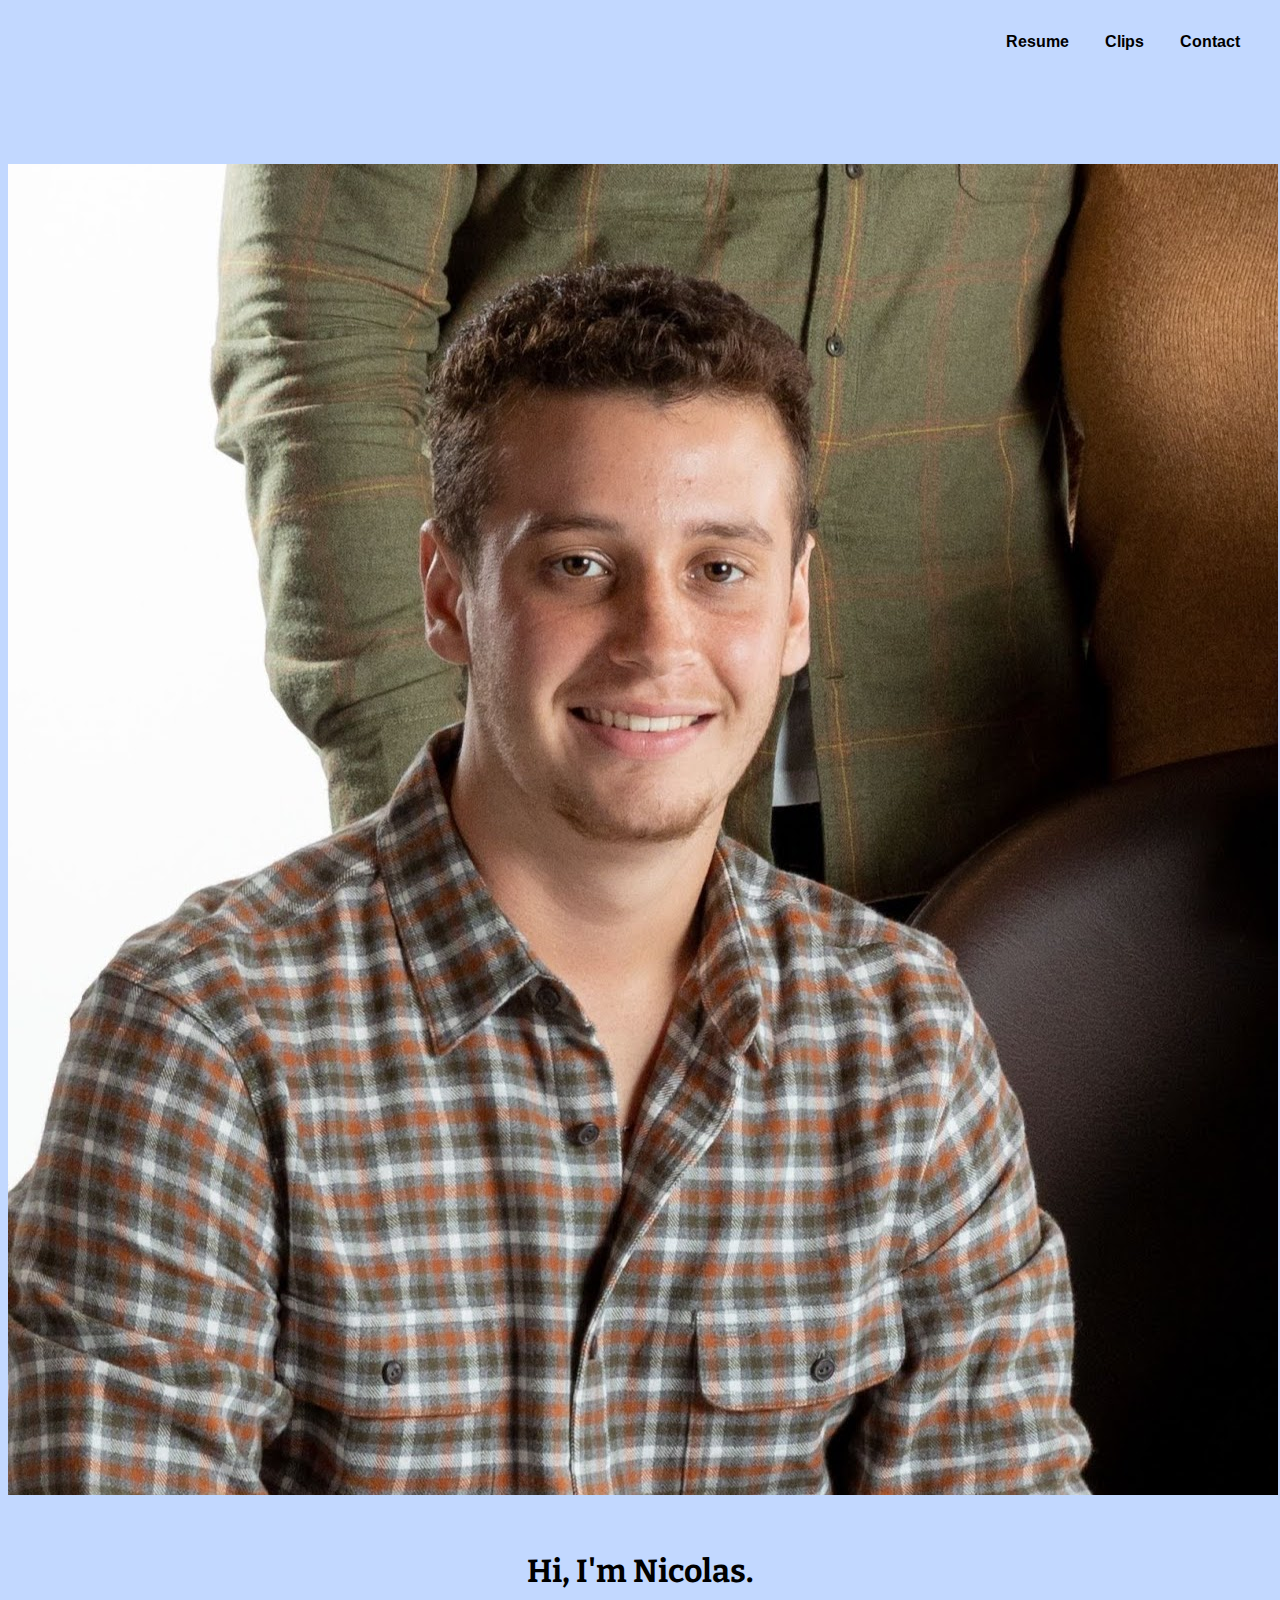
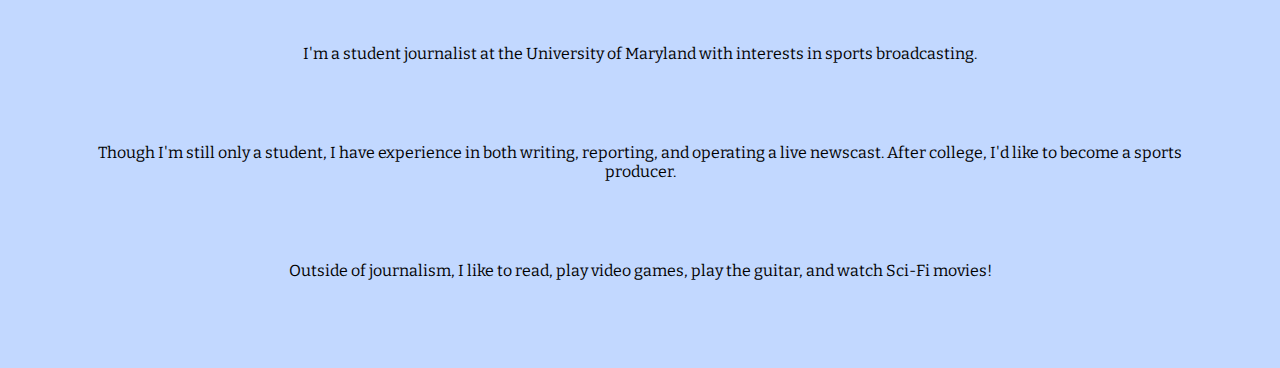
<file: index.html>
<!DOCTYPE html>
<html lang="en">
<head>
    <meta charset="utf-8">
    <meta name="viewport" content="width=device-width, initial-scale=1.0">
    <meta http-equiv="x-ua-compatible" content="ie=edge">
    <title>Nicolas Quintana</title>
    <meta name="description"
        content="Nicolas Quintana is currently a journalism student at the Philip Merrill College of Journalism at the University of Maryland.">
    <link rel="preconnect" href="https://fonts.googleapis.com">
    <link rel="preconnect" href="https://fonts.gstatic.com" crossorigin>
    <link
        href="https://fonts.googleapis.com/css2?family=Arimo:ital,wght@0,400;0,500;0,600;0,700;1,400;1,500;1,600;1,700&family=Bitter:ital,wght@0,100;0,200;0,300;0,400;0,500;0,600;0,700;0,800;0,900;1,100;1,200;1,300;1,400;1,500;1,600;1,700;1,800;1,900&display=swap"
        rel="stylesheet">
    <link href="https://cdn.jsdelivr.net/npm/bootstrap@5.3.0-alpha1/dist/css/bootstrap.min.css" rel="stylesheet"
        integrity="sha384-GLhlTQ8iRABdZLl6O3oVMWSktQOp6b7In1Zl3/Jr59b6EGGoI1aFkw7cmDA6j6gD" crossorigin="anonymous">
    <link rel="stylesheet" href="site/css/site.css">
</head>
<body>
    <div class="container">
        <header>
            <a style="text-decoration: none" href="/resume/index.html">Resume</a>
            <a style="text-decoration: none" href="/clips/index.html">Clips</a>
            <a style="text-decoration: none" href="/contact/index.html">Contact</a>
        </header>
        <main>
            <div class="row">
                <div class="col-md-5">
                    <img src="site/images/IMG_2705.JPG" alt="Portriat photo" class="img-fluid">
                </div>
                <div class="name col-md-6">
                    <h1>Hi, I'm Nicolas.</h1>
                    <p>I'm a student journalist at the University of Maryland with interests in sports broadcasting.</p>
                    <p>Though I'm still only a student, I have experience in both writing, reporting, and operating a
                        live newscast. After college, I'd like to become a sports producer.</p>
                    <p>Outside of journalism, I like to read, play video games, play the guitar, and watch Sci-Fi
                        movies!</p>
                </div>
            </div>
        </main>
        <script src="https://cdn.jsdelivr.net/npm/@popperjs/core@2.11.6/dist/umd/popper.min.js"
            integrity="sha384-oBqDVmMz9ATKxIep9tiCxS/Z9fNfEXiDAYTujMAeBAsjFuCZSmKbSSUnQlmh/jp3"
            crossorigin="anonymous"></script>
        <script src="https://cdn.jsdelivr.net/npm/bootstrap@5.3.0-alpha1/dist/js/bootstrap.min.js"
            integrity="sha384-mQ93GR66B00ZXjt0YO5KlohRA5SY2XofN4zfuZxLkoj1gXtW8ANNCe9d5Y3eG5eD"
            crossorigin="anonymous"></script>
    </div>
</body>
</html>
</file>
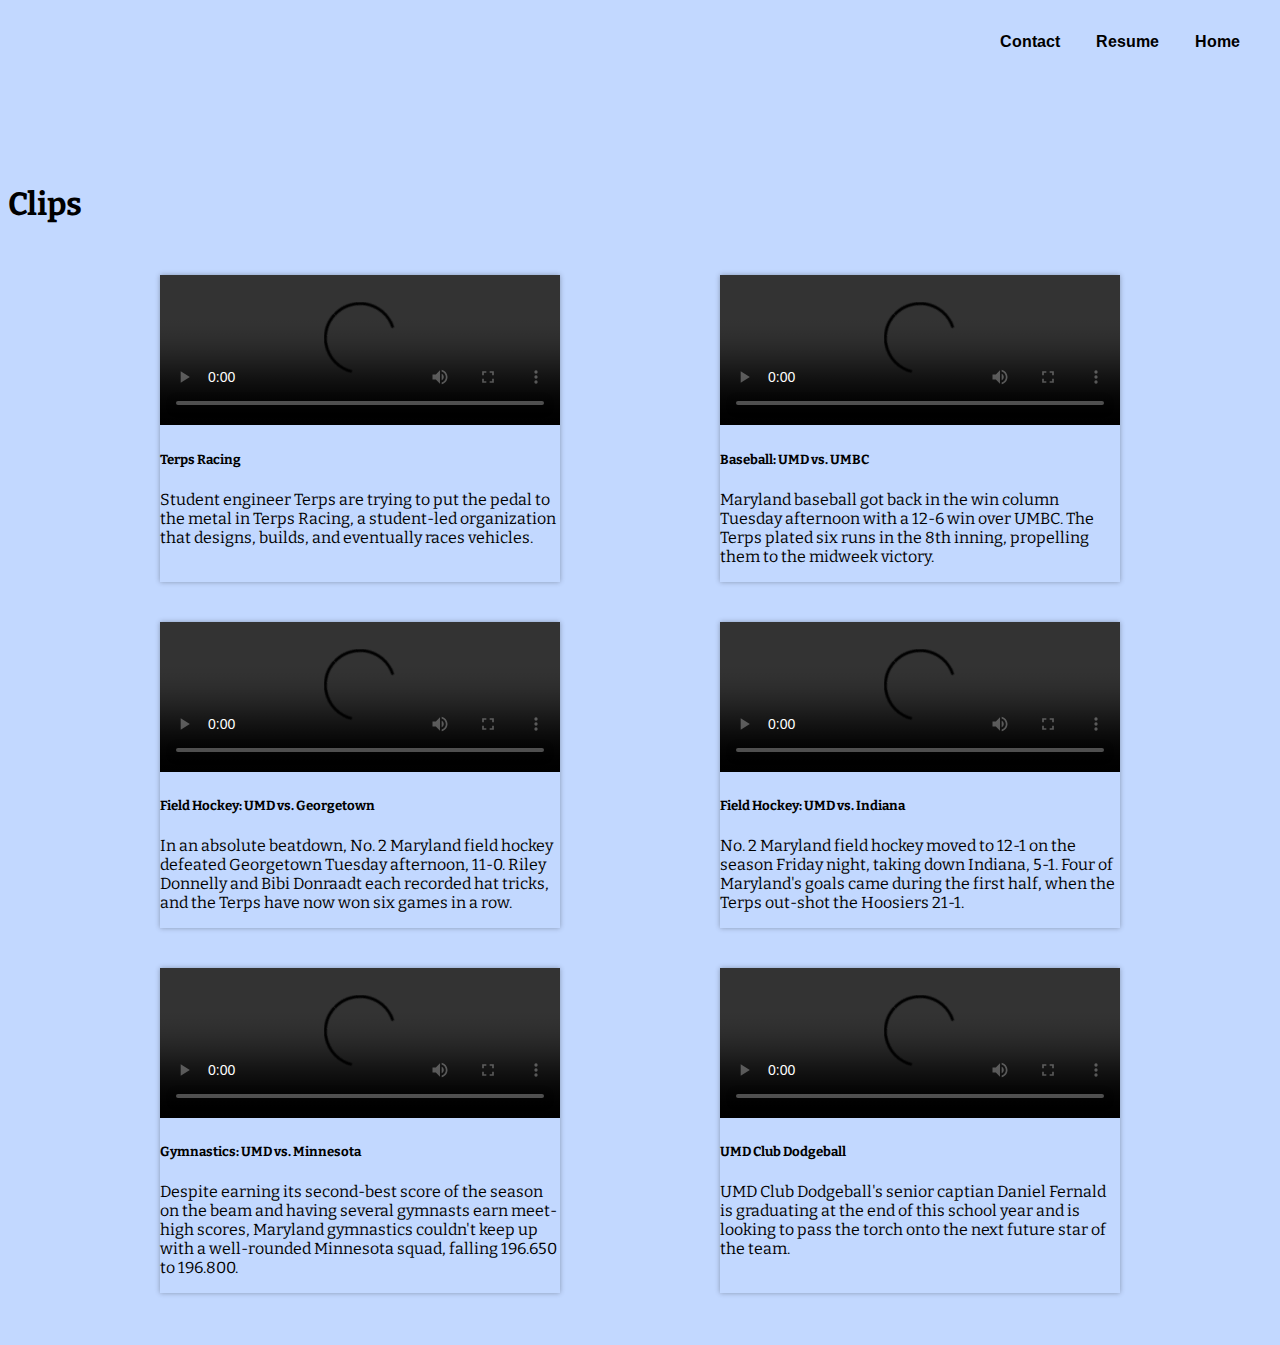
<file: clips/index.html>
<!DOCTYPE html>
<html lang="en">
<head>
    <meta charset="utf-8">
    <meta name="viewport" content="width=device-width, initial-scale=1.0">
    <meta http-equiv="x-ua-compatible" content="ie=edge">
    <title>Nicolas Quintana</title>
    <meta name="description"
        content="Nicolas Quintana is currently a journalism student at the Philip Merrill College of Journalism at the University of Maryland.">
    <link rel="preconnect" href="https://fonts.googleapis.com">
    <link rel="preconnect" href="https://fonts.gstatic.com" crossorigin>
    <link
        href="https://fonts.googleapis.com/css2?family=Arimo:ital,wght@0,400;0,700;1,400&family=Bitter:ital,wght@0,400;0,700;1,400;1,700&display=swap"
        rel="stylesheet">
    <link href="https://cdn.jsdelivr.net/npm/bootstrap@5.3.0-alpha1/dist/css/bootstrap.min.css" rel="stylesheet"
        integrity="sha384-GLhlTQ8iRABdZLl6O3oVMWSktQOp6b7In1Zl3/Jr59b6EGGoI1aFkw7cmDA6j6gD" crossorigin="anonymous">
    <link rel="stylesheet" href="../site/css/site.css">
</head>
<body>
    <div class="container">
        <header>
            <a style="text-decoration: none" href="/contact/index.html">Contact</a>
            <a style="text-decoration: none" href="/resume/index.html">Resume</a>
            <a style="text-decoration: none" href="../index.html">Home</a>
        </header>
        <main>
            <h1>Clips</h1>
            <div class="video-container">
                <div class="video-box">
                    <video src="../site/videos/Terps Racing.mp4" controls></video>
                    <h5>Terps Racing</h5>
                    <p>Student engineer Terps are trying to put the pedal to the metal in Terps Racing, a student-led
                        organization that designs, builds, and eventually races vehicles.</p>
                </div>
                <div class="video-box">
                    <video src="../site/videos/Maryland vs. UMBC Gamer 3-7-23.mp4" controls></video>
                    <h5>Baseball: UMD vs. UMBC</h5>
                    <p>Maryland baseball got back in the win column Tuesday afternoon with a 12-6 win over UMBC. The
                        Terps plated six runs in the 8th inning, propelling them to the midweek victory.</p>
                </div>
                <div class="video-box">
                    <video src="../site/videos/Nicolas Maryland vs Georgetown Gamer.mp4" controls></video>
                    <h5>Field Hockey: UMD vs. Georgetown</h5>
                    <p>In an absolute beatdown, No. 2 Maryland field hockey defeated Georgetown Tuesday afternoon, 11-0.
                        Riley Donnelly and Bibi Donraadt each recorded hat tricks, and the Terps have now won six games
                        in a row.</p>
                </div>
                <div class="video-box">
                    <video src="../site/videos/Nicolas Maryland vs Indiana Gamer.mp4" controls></video>
                    <h5>Field Hockey: UMD vs. Indiana</h5>
                    <p>No. 2 Maryland field hockey moved to 12-1 on the season Friday night, taking down Indiana, 5-1.
                        Four of Maryland's goals came during the first half, when the Terps out-shot the Hoosiers 21-1.
                    </p>
                </div>
                <div class="video-box">
                    <video src="../site/videos/Maryland vs Minnesota Gymnastic Gamer.mp4" controls></video>
                    <h5>Gymnastics: UMD vs. Minnesota</h5>
                    <p>Despite earning its second-best score of the season on the beam and having several gymnasts earn
                        meet-high scores, Maryland gymnastics couldn't keep up with a well-rounded Minnesota squad,
                        falling 196.650 to 196.800.</p>
                </div>
                <div class="video-box">
                    <video src="../site/videos/NAT Sound Package Recut.mp4" controls></video>
                    <h5>UMD Club Dodgeball</h5>
                    <p>UMD Club Dodgeball's senior captian Daniel Fernald is graduating at the end of this school year
                        and is looking to pass the torch onto the next future star of the team. </p>
                </div>
            </div>
        </main>
        <script src="https://cdn.jsdelivr.net/npm/@popperjs/core@2.11.6/dist/umd/popper.min.js"
            integrity="sha384-oBqDVmMz9ATKxIep9tiCxS/Z9fNfEXiDAYTujMAeBAsjFuCZSmKbSSUnQlmh/jp3"
            crossorigin="anonymous"></script>
        <script src="https://cdn.jsdelivr.net/npm/bootstrap@5.3.0-alpha1/dist/js/bootstrap.min.js"
            integrity="sha384-mQ93GR66B00ZXjt0YO5KlohRA5SY2XofN4zfuZxLkoj1gXtW8ANNCe9d5Y3eG5eD"
            crossorigin="anonymous"></script>
</body>
</html>
</file>
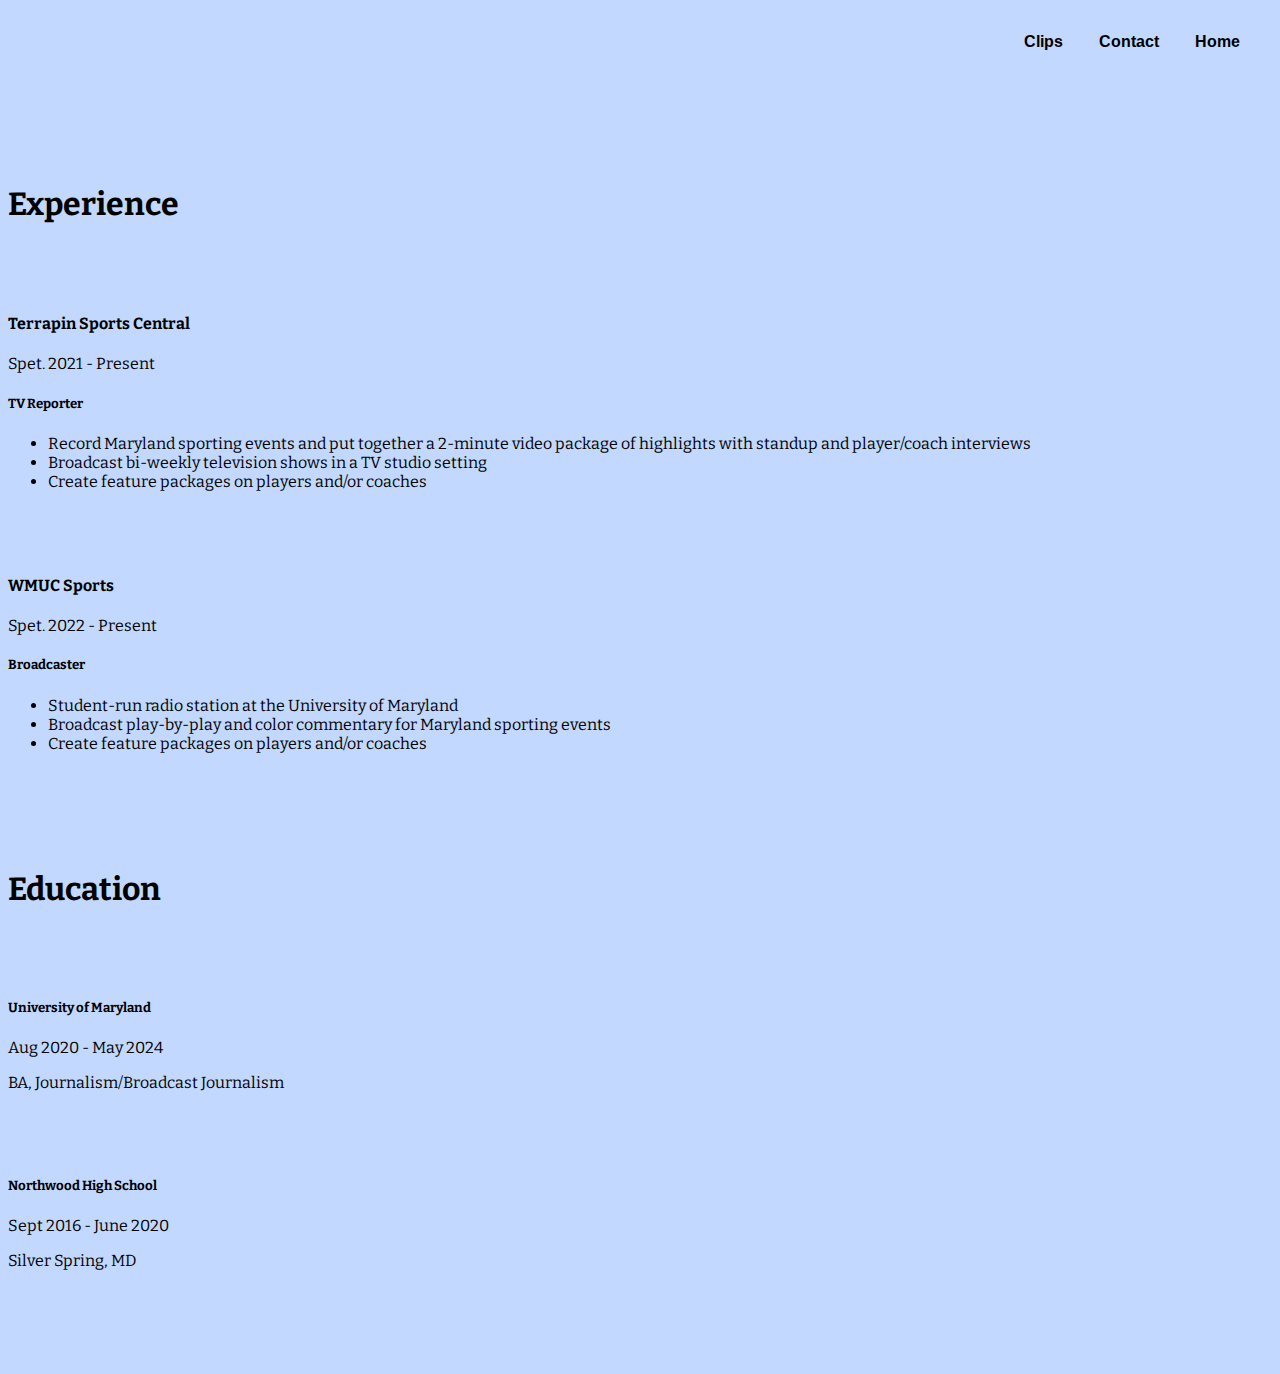
<file: resume/index.html>
<!DOCTYPE html>
<html lang="en">
<head>
    <meta charset="utf-8">
    <meta name="viewport" content="width=device-width, initial-scale=1.0">
    <meta http-equiv="x-ua-compatible" content="ie=edge">
    <title>Nicolas Quintana</title>
    <meta name="description"
        content="Nicolas Quintana is currently a journalism student at the Philip Merrill College of Journalism at the University of Maryland.">
    <link rel="preconnect" href="https://fonts.googleapis.com">
    <link rel="preconnect" href="https://fonts.gstatic.com" crossorigin>
    <link
        href="https://fonts.googleapis.com/css2?family=Arimo:ital,wght@0,400;0,700;1,400&family=Bitter:ital,wght@0,400;0,700;1,400;1,700&display=swap"
        rel="stylesheet">
    <link href="https://cdn.jsdelivr.net/npm/bootstrap@5.3.0-alpha1/dist/css/bootstrap.min.css" rel="stylesheet"
        integrity="sha384-GLhlTQ8iRABdZLl6O3oVMWSktQOp6b7In1Zl3/Jr59b6EGGoI1aFkw7cmDA6j6gD" crossorigin="anonymous">
    <link rel="stylesheet" href="../site/css/site.css">
</head>
<body>
    <div class="container">
        <header>
            <a href="/clips/index.html">Clips</a>
            <a href="/contact/index.html">Contact</a>
            <a href="../index.html">Home</a>
        </header>
        <main>
            <h1>Experience</h1>
            <div class="row">
                <div class="Job1 col-lg-12">
                    <h4>Terrapin Sports Central</h4>
                </div>
            </div>
            <div class="col-lg-3">
                <p>Spet. 2021 - Present</p>
            </div>
            <div class="col-lg-6 ">
                <h5>TV Reporter</h5>
                <ul>
                    <li>Record Maryland sporting events and put together a 2-minute video package of highlights with
                        standup and player/coach interviews</li>
                    <li>Broadcast bi-weekly television shows in a TV studio setting</li>
                    <li>Create feature packages on players and/or coaches</li>
                </ul>
            </div>
            <div class="row">
                <div class="Job1 col-lg-12">
                    <h4>WMUC Sports</h4>
                </div>
            </div>
            <div class="col-lg-3">
                <p>Spet. 2022 - Present</p>
            </div>
            <div class="col-lg-6 ">
                <h5>Broadcaster</h5>
                <ul>
                    <li>Student-run radio station at the University of Maryland</li>
                    <li>Broadcast play-by-play and color commentary for Maryland sporting events</li>
                    <li>Create feature packages on players and/or coaches</li>
                </ul>
                <div class="row education">
                    <div class="col-lg-3 college">
                        <h1>Education</h1>
                    </div>
                    <div class="col-lg-12">
                        <h5>University of Maryland</h5>
                    </div>
                    <div class="col-lg-4 col-md-5">
                        <p>Aug 2020 - May 2024</p>
                    </div>
                    <div class="col-lg-6 ">
                        <p>BA, Journalism/Broadcast Journalism</p>
                    </div>
                    <div class="col-lg-12 highschool">
                        <h5>Northwood High School</h5>
                    </div>
                    <div class="col-lg-4 col-md-5">
                        <p>Sept 2016 - June 2020</p>
                    </div>
                    <div class="col-lg-6 ">
                        <p>Silver Spring, MD</p>
                    </div>
                </div>
            </div>
    </div>
    </main>
    <script src="https://cdn.jsdelivr.net/npm/@popperjs/core@2.11.6/dist/umd/popper.min.js"
        integrity="sha384-oBqDVmMz9ATKxIep9tiCxS/Z9fNfEXiDAYTujMAeBAsjFuCZSmKbSSUnQlmh/jp3"
        crossorigin="anonymous"></script>
    <script src="https://cdn.jsdelivr.net/npm/bootstrap@5.3.0-alpha1/dist/js/bootstrap.min.js"
        integrity="sha384-mQ93GR66B00ZXjt0YO5KlohRA5SY2XofN4zfuZxLkoj1gXtW8ANNCe9d5Y3eG5eD"
        crossorigin="anonymous"></script>
</body>
</html>
</file>
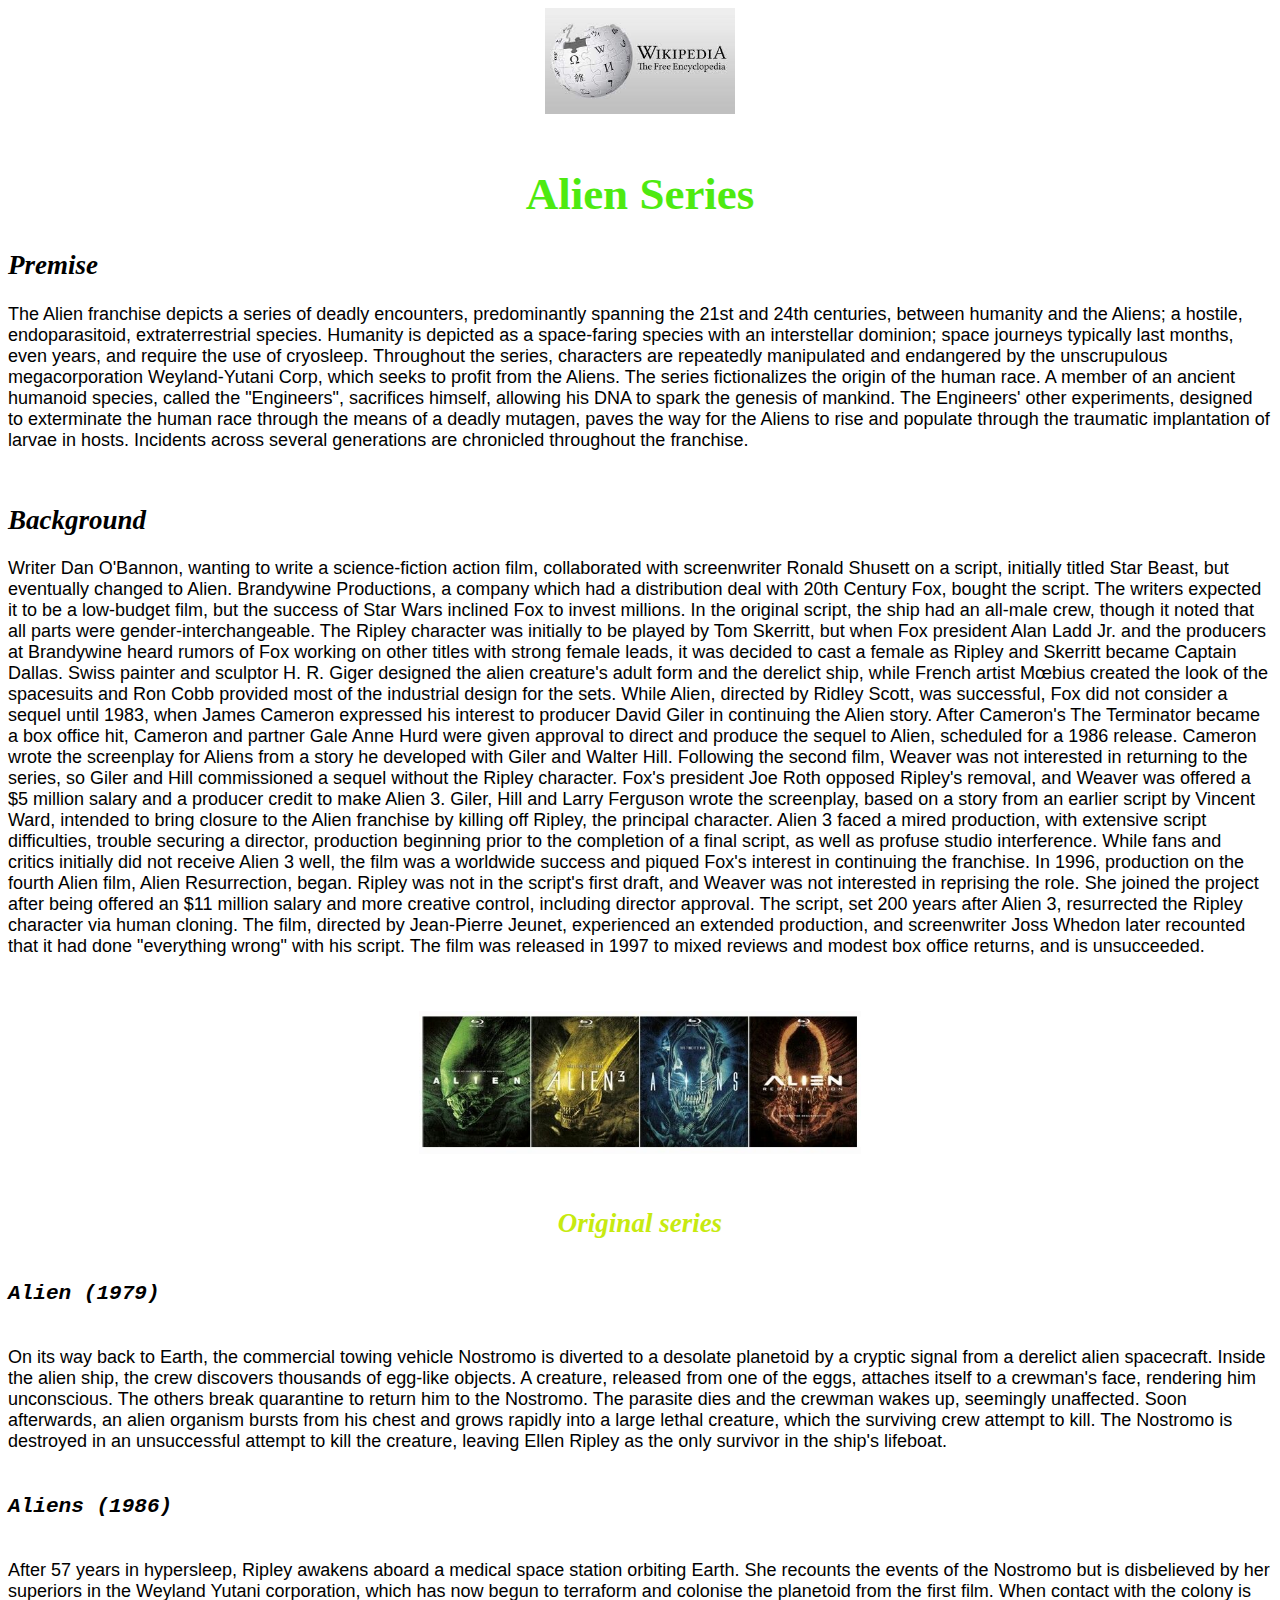
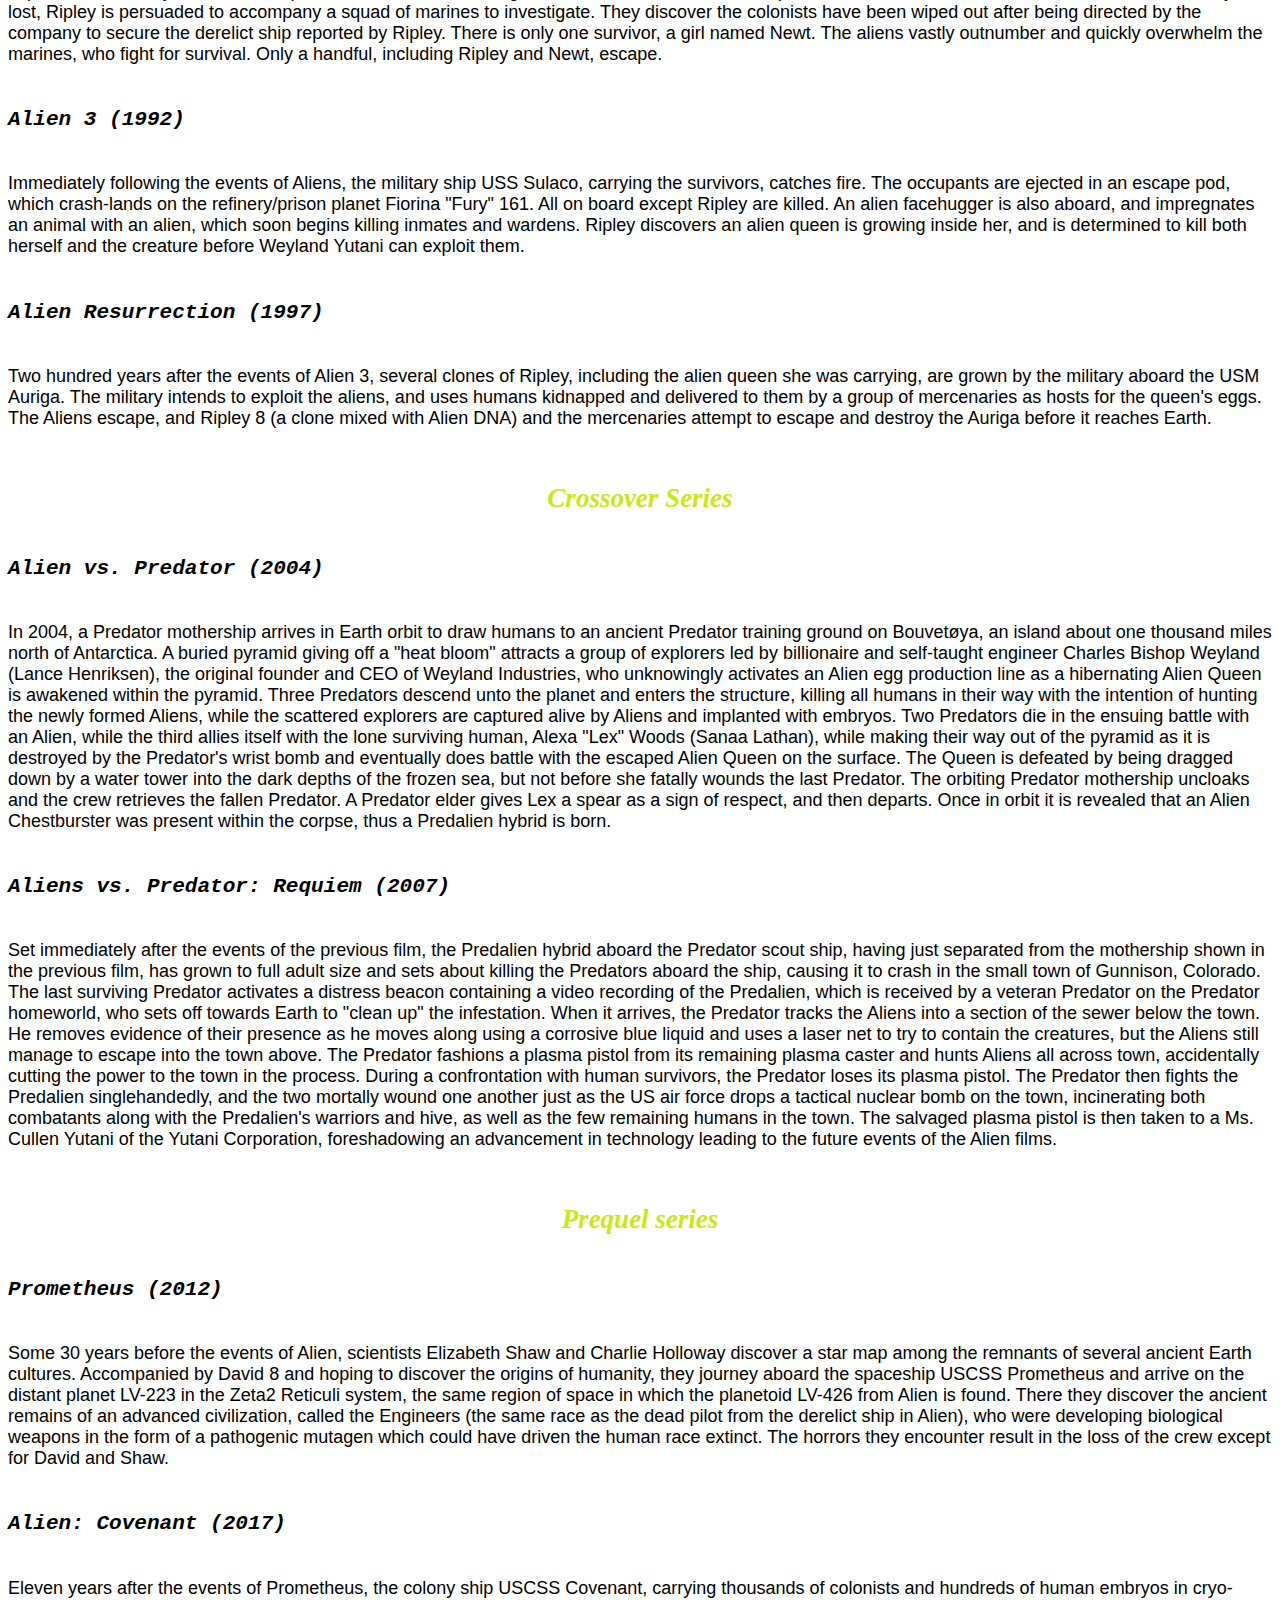
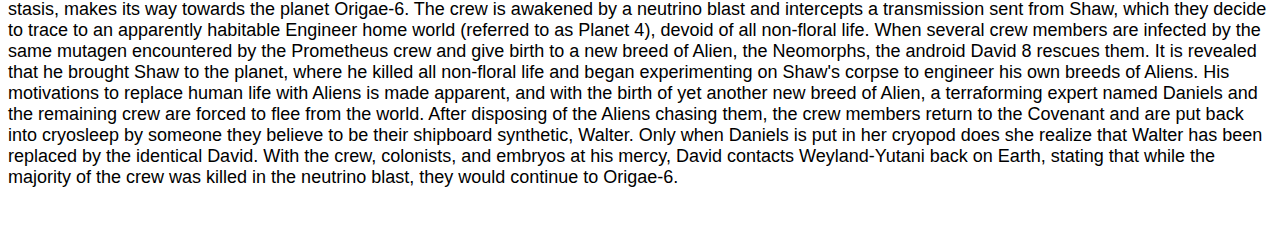
<file: class/wikipedia/index.html>
<!DOCTYPE html>
<html lang="en">
<head>
    <meta charset="utf-8">
    <meta name="viewport" content="width=device-width, initial-scale=1.0">
    <meta http-equiv="x-ua-compatible" content="ie=edge">
    <title>Alien (franchise) - Wikipedia</title>
    <meta name="description"
        content="Alien is a science-fiction horror and action media franchise centered on the film series which depicts warrant officer Ellen Ripley (Sigourney Weaver) and her battles with an extraterrestrial lifeform, commonly referred to as 'the Alien' or Xenomorph.">
    <link rel="stylesheet" href="css/wikipedia.css">
</head>
<body>
    <header>
        <img src="images/wikipedia.jpg" alt="Wikipedia Logo" class="images">
    </header>
    <main>
        <section class="intro">
            <h1>Alien Series</h1>
            <h2>Premise</h2>
            <p>The Alien franchise depicts a series of deadly encounters, predominantly spanning the 21st and 24th
                centuries, between humanity and the Aliens; a hostile, endoparasitoid, extraterrestrial species.
                Humanity is depicted as a space-faring species with an interstellar dominion; space journeys typically
                last months, even years, and require the use of cryosleep. Throughout the series, characters are
                repeatedly manipulated and endangered by the unscrupulous megacorporation Weyland-Yutani Corp, which
                seeks to profit from the Aliens.
                The series fictionalizes the origin of the human race. A member of an ancient humanoid species, called
                the "Engineers", sacrifices himself, allowing his DNA to spark the genesis of mankind. The Engineers'
                other experiments, designed to exterminate the human race through the means of a deadly mutagen, paves
                the way for the Aliens to rise and populate through the traumatic implantation of larvae in hosts.
                Incidents across several generations are chronicled throughout the franchise.</p>
        </section>
        <section class="background">
            <h2>Background</h2>
            <p>Writer Dan O'Bannon, wanting to write a science-fiction action film, collaborated with screenwriter
                Ronald Shusett on a script, initially titled Star Beast, but eventually changed to Alien. Brandywine
                Productions, a company which had a distribution deal with 20th Century Fox, bought the script. The
                writers expected it to be a low-budget film, but the success of Star Wars inclined Fox to invest
                millions.
                In the original script, the ship had an all-male crew, though it noted that all parts were
                gender-interchangeable. The Ripley character was initially to be played by Tom Skerritt, but when Fox
                president Alan Ladd Jr. and the producers at Brandywine heard rumors of Fox working on other titles with
                strong female leads, it was decided to cast a female as Ripley and Skerritt became Captain Dallas.
                Swiss painter and sculptor H. R. Giger designed the alien creature's adult form and the derelict ship,
                while French artist Mœbius created the look of the spacesuits and Ron Cobb provided most of the
                industrial design for the sets.
                While Alien, directed by Ridley Scott, was successful, Fox did not consider a sequel until 1983, when
                James Cameron expressed his interest to producer David Giler in continuing the Alien story. After
                Cameron's The Terminator became a box office hit, Cameron and partner Gale Anne Hurd were given approval
                to direct and produce the sequel to Alien, scheduled for a 1986 release. Cameron wrote the screenplay
                for Aliens from a story he developed with Giler and Walter Hill.
                Following the second film, Weaver was not interested in returning to the series, so Giler and Hill
                commissioned a sequel without the Ripley character. Fox's president Joe Roth opposed Ripley's removal,
                and Weaver was offered a $5 million salary and a producer credit to make Alien 3. Giler, Hill and Larry
                Ferguson wrote the screenplay, based on a story from an earlier script by Vincent Ward, intended to
                bring closure to the Alien franchise by killing off Ripley, the principal character. Alien 3 faced a
                mired production, with extensive script difficulties, trouble securing a director, production beginning
                prior to the completion of a final script, as well as profuse studio interference.
                While fans and critics initially did not receive Alien 3 well, the film was a worldwide success and
                piqued Fox's interest in continuing the franchise. In 1996, production on the fourth Alien film, Alien
                Resurrection, began. Ripley was not in the script's first draft, and Weaver was not interested in
                reprising the role. She joined the project after being offered an $11 million salary and more creative
                control, including director approval. The script, set 200 years after Alien 3, resurrected the Ripley
                character via human cloning. The film, directed by Jean-Pierre Jeunet, experienced an extended
                production, and screenwriter Joss Whedon later recounted that it had done "everything wrong" with his
                script. The film was released in 1997 to mixed reviews and modest box office returns, and is
                unsucceeded.</p>
        </section>
        <section class="seriesList">
            <img src="images/alien.jpg" alt="Alien series picture" class="images">
            <h2>Original series</h2>
            <h3>Alien (1979)</h3>
            <p>On its way back to Earth, the commercial towing vehicle Nostromo is diverted to a desolate planetoid by a
                cryptic signal from a derelict alien spacecraft. Inside the alien ship, the crew discovers thousands of
                egg-like objects. A creature, released from one of the eggs, attaches itself to a crewman's face,
                rendering him unconscious. The others break quarantine to return him to the Nostromo. The parasite dies
                and the crewman wakes up, seemingly unaffected. Soon afterwards, an alien organism bursts from his chest
                and grows rapidly into a large lethal creature, which the surviving crew attempt to kill. The Nostromo
                is destroyed in an unsuccessful attempt to kill the creature, leaving Ellen Ripley as the only survivor
                in the ship's lifeboat.</p>
            <h3>Aliens (1986)</h3>
            <p>After 57 years in hypersleep, Ripley awakens aboard a medical space station orbiting Earth. She recounts
                the events of the Nostromo but is disbelieved by her superiors in the Weyland Yutani corporation, which
                has now begun to terraform and colonise the planetoid from the first film. When contact with the colony
                is lost, Ripley is persuaded to accompany a squad of marines to investigate. They discover the colonists
                have been wiped out after being directed by the company to secure the derelict ship reported by Ripley.
                There is only one survivor, a girl named Newt. The aliens vastly outnumber and quickly overwhelm the
                marines, who fight for survival. Only a handful, including Ripley and Newt, escape.</p>
            <h3>Alien 3 (1992)</h3>
            <p>Immediately following the events of Aliens, the military ship USS Sulaco, carrying the survivors, catches
                fire. The occupants are ejected in an escape pod, which crash-lands on the refinery/prison planet
                Fiorina "Fury" 161. All on board except Ripley are killed. An alien facehugger is also aboard, and
                impregnates an animal with an alien, which soon begins killing inmates and wardens. Ripley discovers an
                alien queen is growing inside her, and is determined to kill both herself and the creature before
                Weyland Yutani can exploit them.</p>
            <h3>Alien Resurrection (1997)</h3>
            <p>Two hundred years after the events of Alien 3, several clones of Ripley, including the alien queen she
                was carrying, are grown by the military aboard the USM Auriga. The military intends to exploit the
                aliens, and uses humans kidnapped and delivered to them by a group of mercenaries as hosts for the
                queen's eggs. The Aliens escape, and Ripley 8 (a clone mixed with Alien DNA) and the mercenaries attempt
                to escape and destroy the Auriga before it reaches Earth.</p>
            <h2>Crossover Series</h2>
            <h3>Alien vs. Predator (2004)</h3>
            <p>In 2004, a Predator mothership arrives in Earth orbit to draw humans to an ancient Predator training
                ground on Bouvetøya, an island about one thousand miles north of Antarctica. A buried pyramid giving off
                a "heat bloom" attracts a group of explorers led by billionaire and self-taught engineer Charles Bishop
                Weyland (Lance Henriksen), the original founder and CEO of Weyland Industries, who unknowingly activates
                an Alien egg production line as a hibernating Alien Queen is awakened within the pyramid. Three
                Predators descend unto the planet and enters the structure, killing all humans in their way with the
                intention of hunting the newly formed Aliens, while the scattered explorers are captured alive by Aliens
                and implanted with embryos. Two Predators die in the ensuing battle with an Alien, while the third
                allies itself with the lone surviving human, Alexa "Lex" Woods (Sanaa Lathan), while making their way
                out of the pyramid as it is destroyed by the Predator's wrist bomb and eventually does battle with the
                escaped Alien Queen on the surface. The Queen is defeated by being dragged down by a water tower into
                the dark depths of the frozen sea, but not before she fatally wounds the last Predator. The orbiting
                Predator mothership uncloaks and the crew retrieves the fallen Predator. A Predator elder gives Lex a
                spear as a sign of respect, and then departs. Once in orbit it is revealed that an Alien Chestburster
                was present within the corpse, thus a Predalien hybrid is born.</p>
            <h3>Aliens vs. Predator: Requiem (2007)</h3>
            <p>Set immediately after the events of the previous film, the Predalien hybrid aboard the Predator scout
                ship, having just separated from the mothership shown in the previous film, has grown to full adult size
                and sets about killing the Predators aboard the ship, causing it to crash in the small town of Gunnison,
                Colorado. The last surviving Predator activates a distress beacon containing a video recording of the
                Predalien, which is received by a veteran Predator on the Predator homeworld, who sets off towards Earth
                to "clean up" the infestation. When it arrives, the Predator tracks the Aliens into a section of the
                sewer below the town. He removes evidence of their presence as he moves along using a corrosive blue
                liquid and uses a laser net to try to contain the creatures, but the Aliens still manage to escape into
                the town above. The Predator fashions a plasma pistol from its remaining plasma caster and hunts Aliens
                all across town, accidentally cutting the power to the town in the process. During a confrontation with
                human survivors, the Predator loses its plasma pistol. The Predator then fights the Predalien
                singlehandedly, and the two mortally wound one another just as the US air force drops a tactical nuclear
                bomb on the town, incinerating both combatants along with the Predalien's warriors and hive, as well as
                the few remaining humans in the town. The salvaged plasma pistol is then taken to a Ms. Cullen Yutani of
                the Yutani Corporation, foreshadowing an advancement in technology leading to the future events of the
                Alien films.</p>
            <h2>Prequel series</h2>
            <h3>Prometheus (2012)</h3>
            <p>Some 30 years before the events of Alien, scientists Elizabeth Shaw and Charlie Holloway discover a star
                map among the remnants of several ancient Earth cultures. Accompanied by David 8 and hoping to discover
                the origins of humanity, they journey aboard the spaceship USCSS Prometheus and arrive on the distant
                planet LV-223 in the Zeta2 Reticuli system, the same region of space in which the planetoid LV-426 from
                Alien is found. There they discover the ancient remains of an advanced civilization, called the
                Engineers (the same race as the dead pilot from the derelict ship in Alien), who were developing
                biological weapons in the form of a pathogenic mutagen which could have driven the human race extinct.
                The horrors they encounter result in the loss of the crew except for David and Shaw.</p>
            <h3>Alien: Covenant (2017)</h3>
            <p>Eleven years after the events of Prometheus, the colony ship USCSS Covenant, carrying thousands of
                colonists and hundreds of human embryos in cryo-stasis, makes its way towards the planet Origae-6. The
                crew is awakened by a neutrino blast and intercepts a transmission sent from Shaw, which they decide to
                trace to an apparently habitable Engineer home world (referred to as Planet 4), devoid of all non-floral
                life. When several crew members are infected by the same mutagen encountered by the Prometheus crew and
                give birth to a new breed of Alien, the Neomorphs, the android David 8 rescues them. It is revealed that
                he brought Shaw to the planet, where he killed all non-floral life and began experimenting on Shaw's
                corpse to engineer his own breeds of Aliens. His motivations to replace human life with Aliens is made
                apparent, and with the birth of yet another new breed of Alien, a terraforming expert named Daniels and
                the remaining crew are forced to flee from the world. After disposing of the Aliens chasing them, the
                crew members return to the Covenant and are put back into cryosleep by someone they believe to be their
                shipboard synthetic, Walter. Only when Daniels is put in her cryopod does she realize that Walter has
                been replaced by the identical David. With the crew, colonists, and embryos at his mercy, David contacts
                Weyland-Yutani back on Earth, stating that while the majority of the crew was killed in the neutrino
                blast, they would continue to Origae-6.</p>
        </section>
    </main>
</body>
</html>
</file>
<file: site/css/site.css>
body {
    background-color: #c2d8ff;
}

header {
    text-align: right;
    margin: 2em;
    word-spacing: 2em;
    font-family: 'Arimo', sans-serif;
    font-weight: 800;
}

main {
    font-family: 'Bitter', serif;
}

a {
    color: #000000;
    text-decoration: none;
}

.name {
    text-align: center;
    padding: 2em;
}

.name p {
    padding: 2em;
}

h4,
h5 {
    font-weight: bold;
}

.Job1 {
    padding-top: 3em;
}

.map {
    padding: 2em 0;
}

i {
    font-size: 24px;
}

.info {
    padding: 5em 1em;
}

.social {
    font-weight: bold;
}

.video-container {
    max-width: 1000px;
    margin: 2em auto;
    display: flex;
    flex-wrap: wrap;
    justify-content: center;
    justify-content: space-between;
}

.video-box {
    width: 400px;
    margin: 20px;
    box-shadow: 0 0 5px rgba(0, 0, 0, 0.3);
}

video {
    width: 100%;
    height: auto;
}

@media (max-width: 600px) {
    .video-box {
        width: calc(100% - 40px);
        margin: 20px 0;
    }
}
.education{
    padding: 5em 0;
}
.college {
    padding-bottom: 3em;
}
.highschool {
    padding-top: 3em;
}
main{
    padding-top: 5em;
}
</file>
<file: class/wikipedia/css/wikipedia.css>
body {
    font-size: 18px;
    font-family: Arial, Helvetica, sans-serif;
}
h1,
h2 {
    font-family: 'Times New Roman', Times, serif;
}
h3{
    font-family: 'Courier New', Courier, monospace;
    font-style: oblique;
    margin: 2em 0;
}
h1 {
    text-align: center;
    font-size: 2.5em;
    color: #4EEA10;
}
h2 {
    font-style: italic;
    border-left: 18cm;
}
.images {
    display: block;
    margin-left: auto;
    margin-right: auto;
    width: 15%;
}
section {
    margin: 3em 0;
}
.seriesList img {
    width: 35%;
}
.seriesList h2 {
    text-align: center;
    color: #C7EA10;
    margin-top: 2em;
}
</file>
